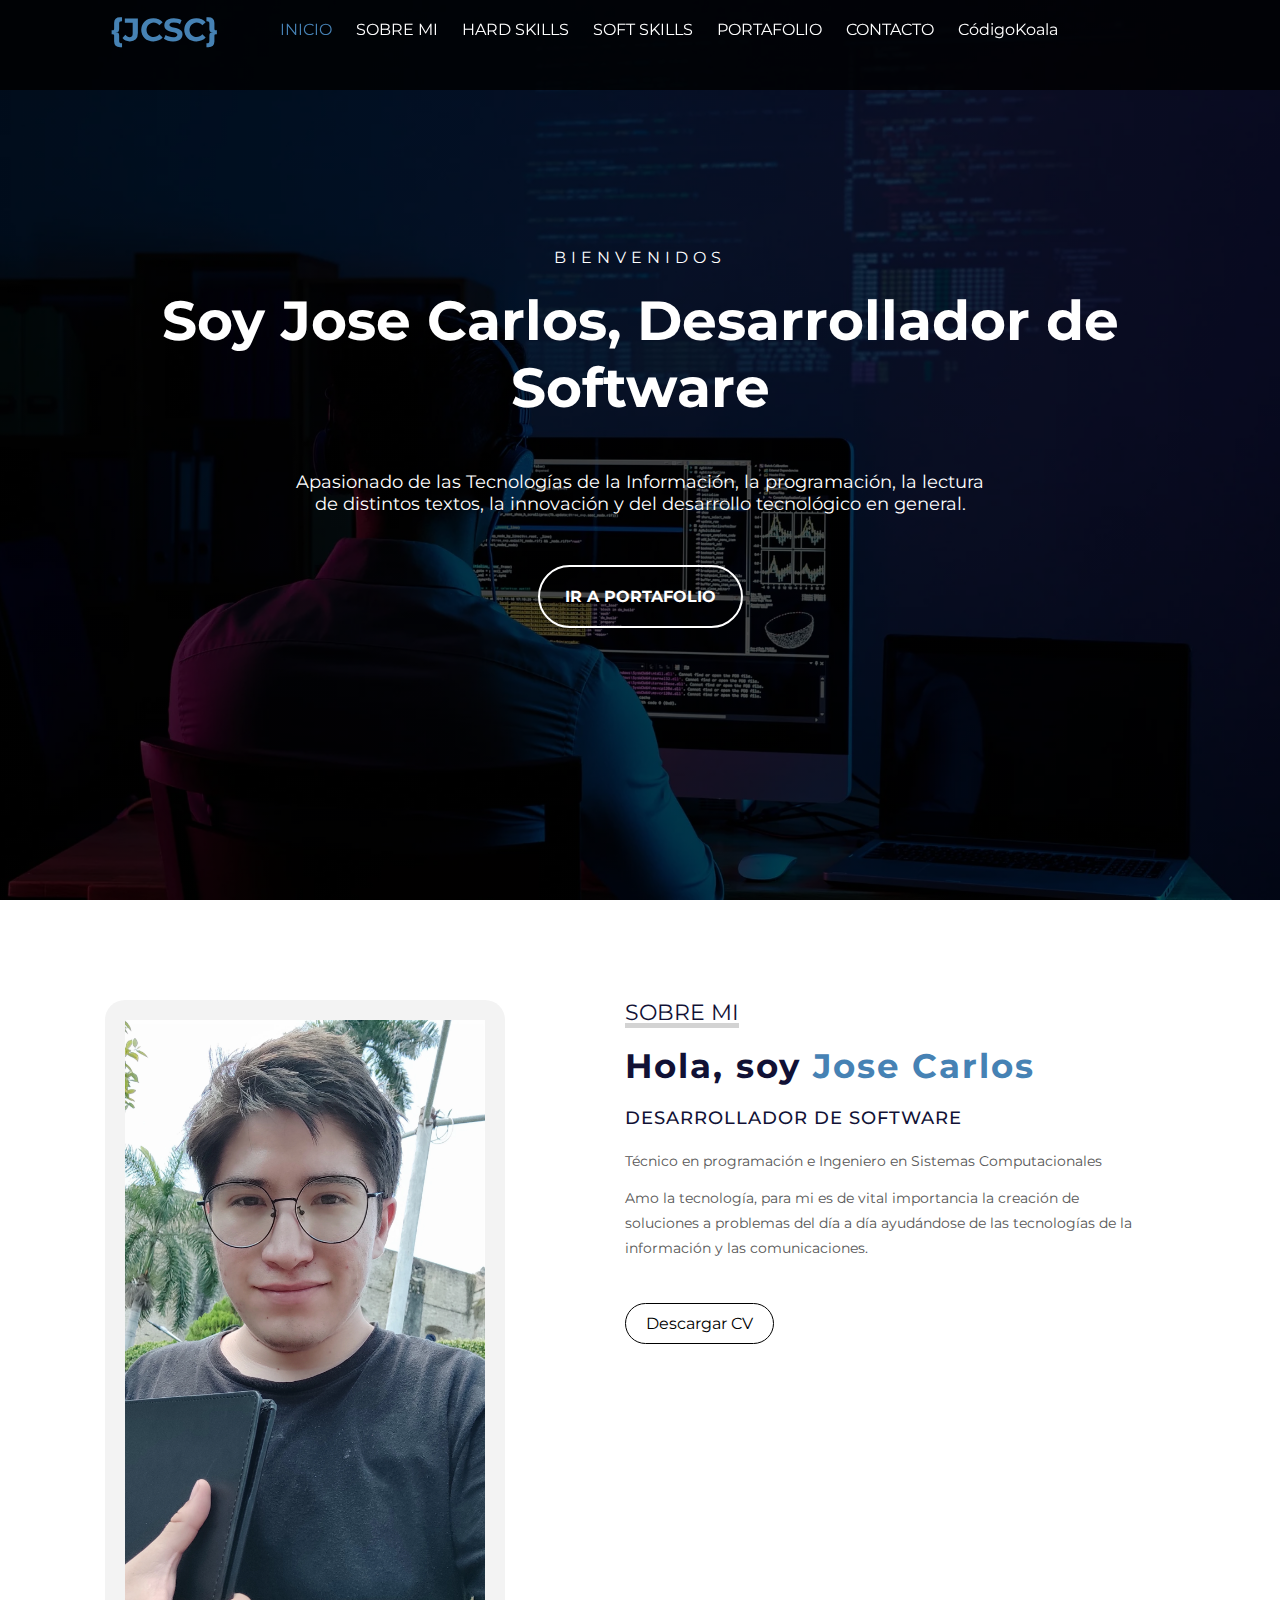
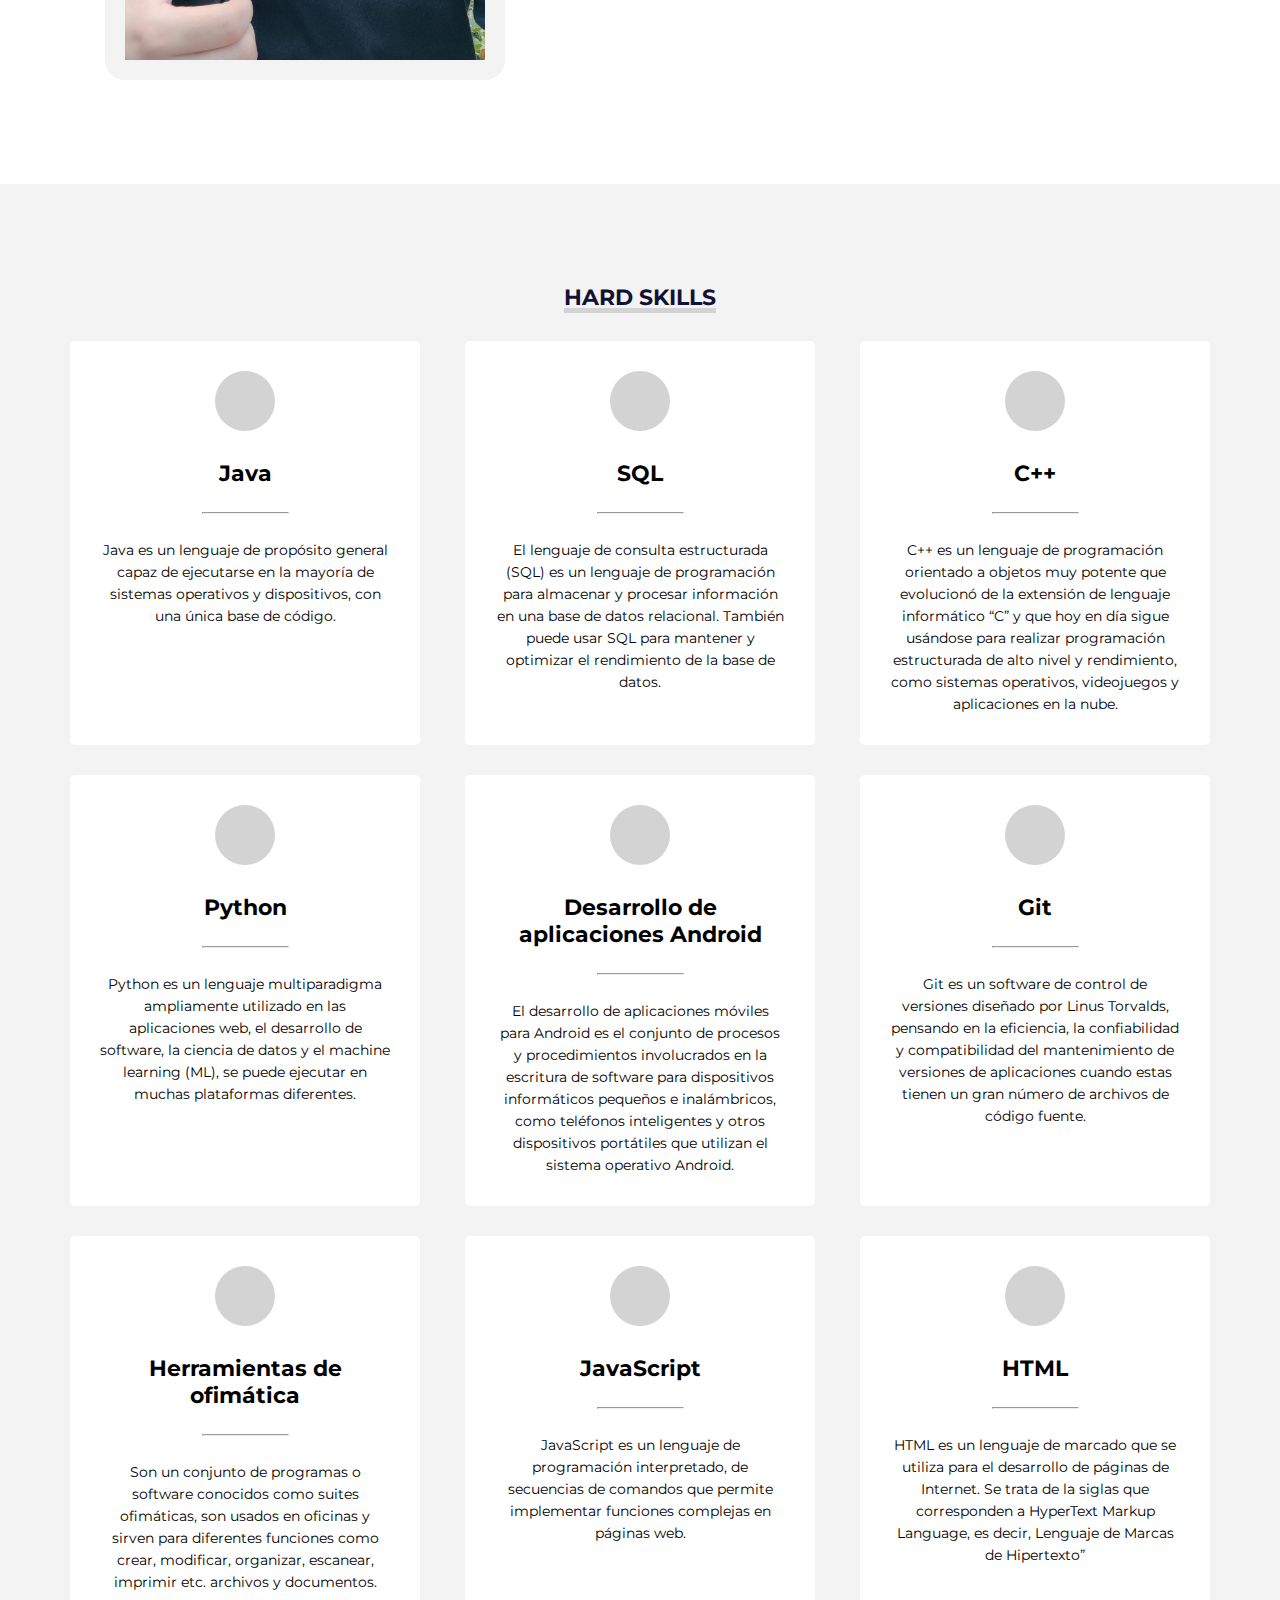
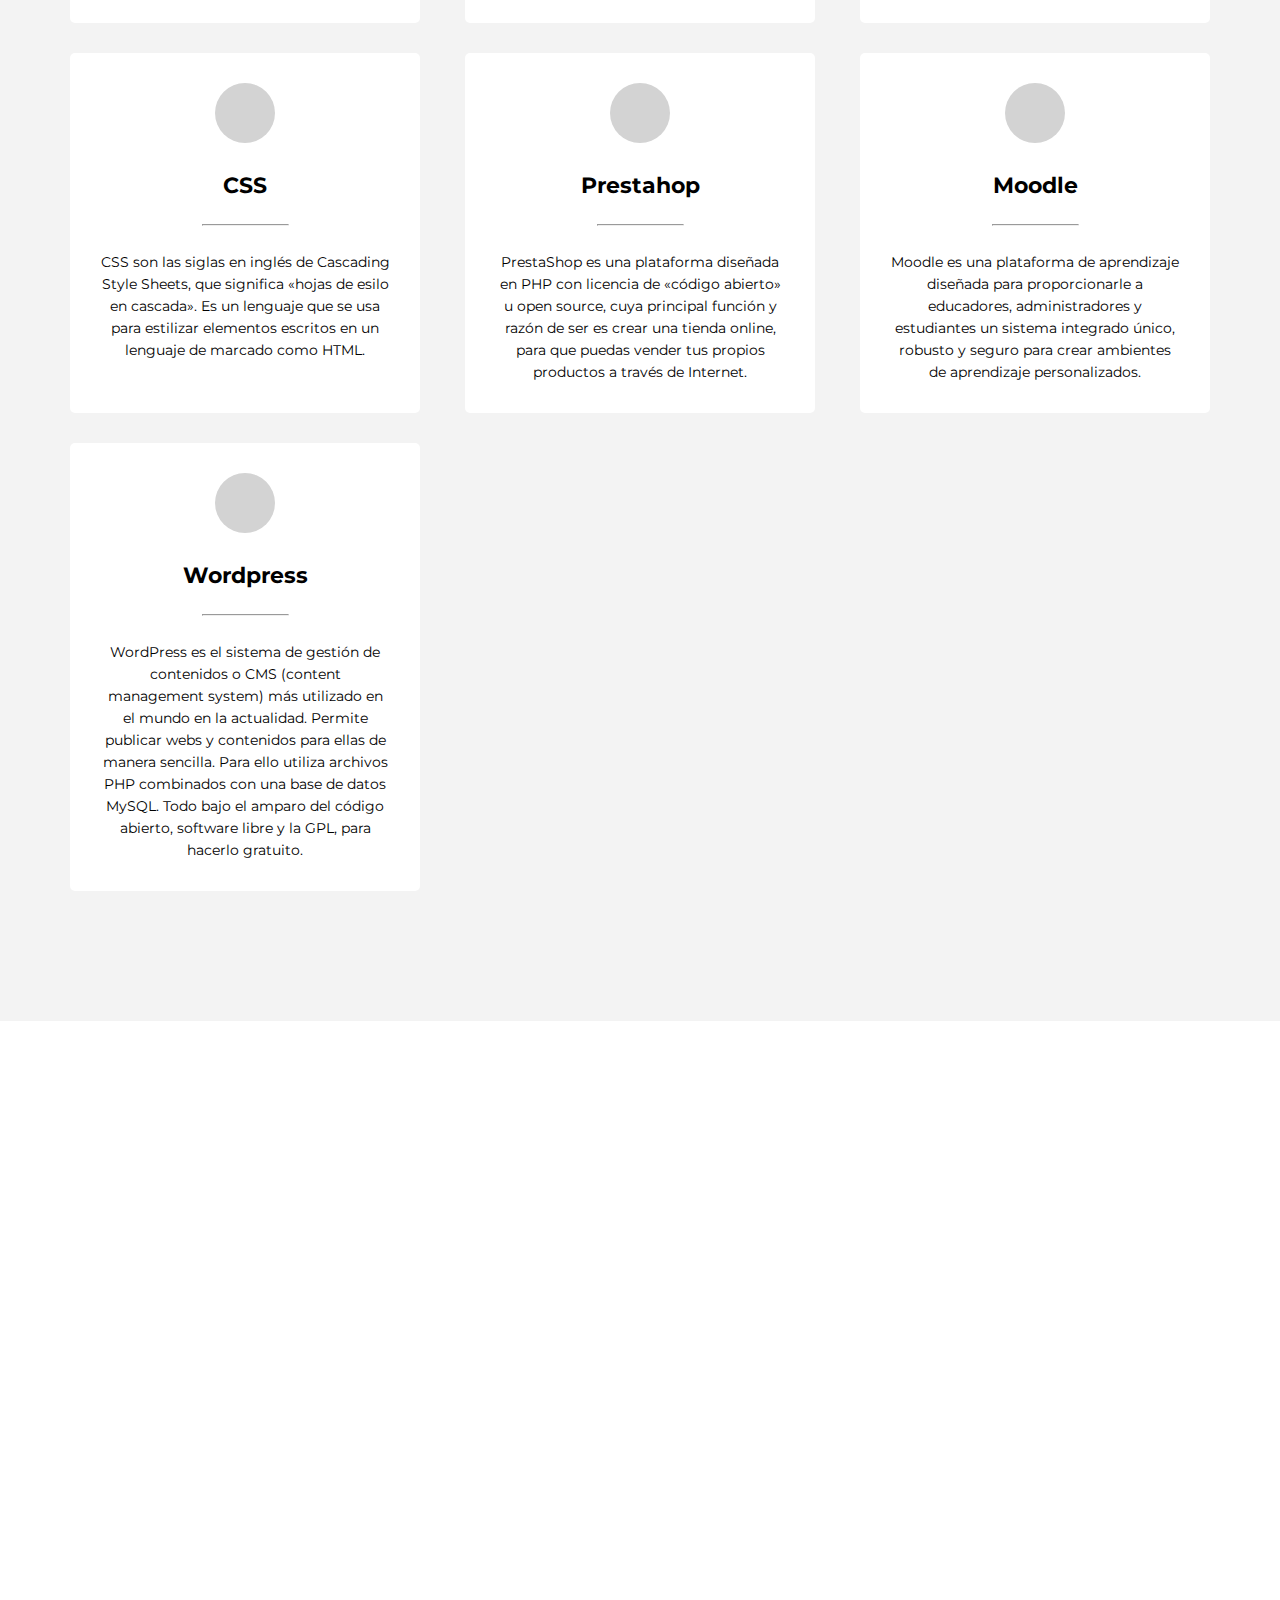
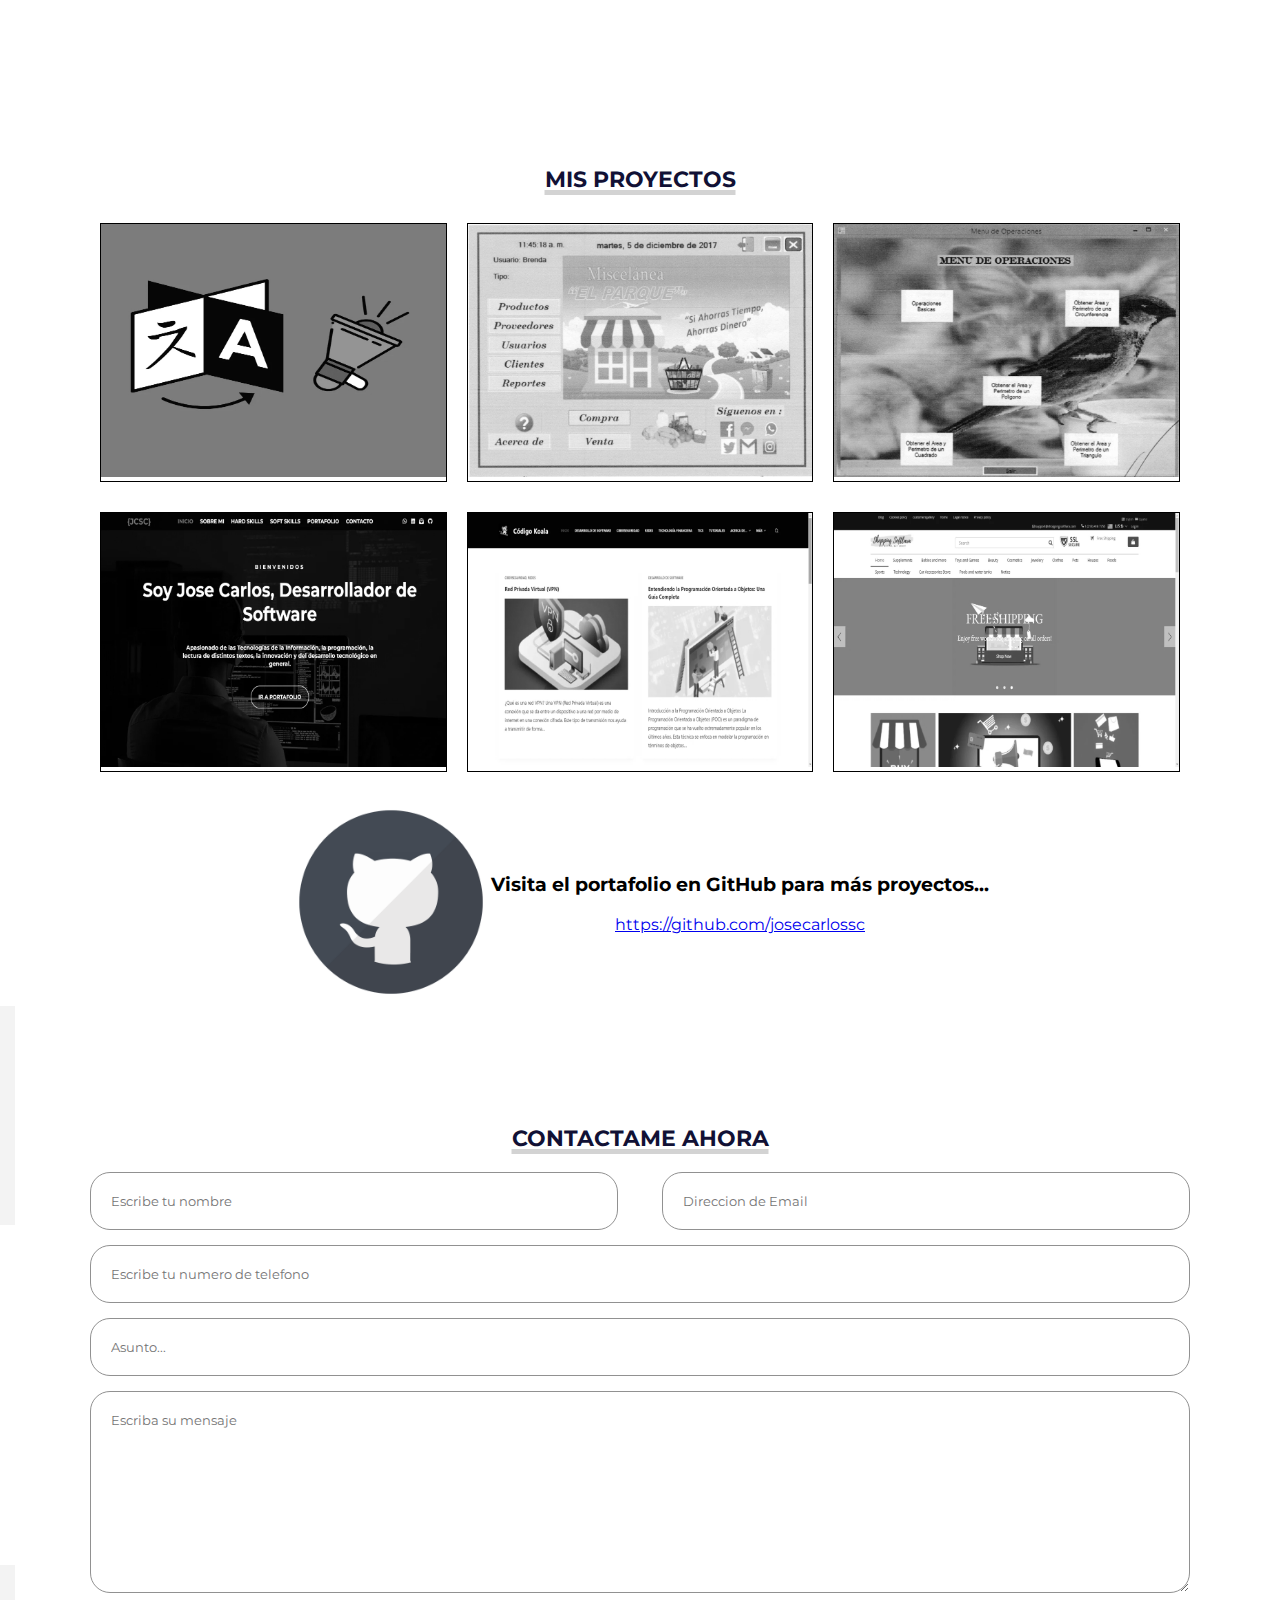
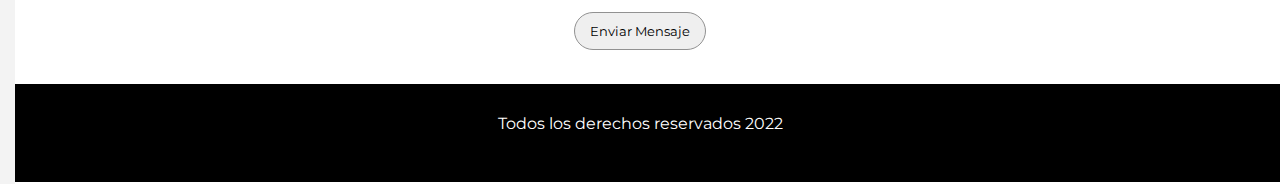
<file: index.html>
<!DOCTYPE html>
<html lang="es">
<head>
    <link rel="shortcut icon" href="img/favicon.webp">
    <meta charset="UTF-8">
    <meta http-equiv="X-UA-Compatible" content="IE=edge">
    <meta name="viewport" content="width=device-width, initial-scale=1.0, user-scalable=no">
    <link rel="stylesheet" href="https://cdnjs.cloudflare.com/ajax/libs/font-awesome/6.2.0/css/all.min.css" integrity="sha512-xh6O/CkQoPOWDdYTDqeRdPCVd1SpvCA9XXcUnZS2FmJNp1coAFzvtCN9BmamE+4aHK8yyUHUSCcJHgXloTyT2A==" crossorigin="anonymous" referrerpolicy="no-referrer" />
    <link rel="stylesheet" href="estilo.css">
    <title>Desarrollador JCSC</title>
</head>
    
<body>
    <!-- Seccion inicio -->
    <section id="inicio">
        <div class="contenido">
            <header>
                <div class="contenido-header">
                    <h1>{JCSC}</h1>
                    <nav id="nav" class="">
                        <ul id="links">
                            <li><a href="#inicio" class="seleccionado" onclick="seleccionar(this)">INICIO</a></li>
                            <li><a href="#sobremi" onclick="seleccionar(this)">SOBRE MI</a></li>
                            <li><a href="#servicios" onclick="seleccionar(this)">HARD SKILLS</a></li>
                            <li><a href="#softskills" onclick="seleccionar(this)">SOFT SKILLS</a></li>
                            <li><a href="#portafolio" onclick="seleccionar(this)">PORTAFOLIO</a></li>
                            <li><a href="#contacto" onclick="seleccionar(this)">CONTACTO</a></li>
                            <li><a href="https://codigokoala.com/" onclick="seleccionar(this)">CódigoKoala</a></li>
                        </ul>
                    </nav>
                    <!-- Iconos del menu responsivo -->
                    <div id="icono-nav" onclick="responsiveMenu()">
                        <i class="fa-solid fa-bars"></i>
                    </div>

                    <!-- Iconos de las redes sociales-->
                    <div class="redes">
                        <a href="https://api.whatsapp.com/send?phone=5217714980613" target="_blank" rel="noopener noreferrer" ><i class="fa-brands fa-whatsapp"></i></a>
                        <a href="http://www.linkedin.com/in/josecarlossc" target="_blank" rel="noopener noreferrer"><i class="fa-brands fa-linkedin"></i></a>
                        <a href="#contacto" onclick="seleccionar(this)"><i class="fa-sharp fa-solid fa-envelope-open-text"></i></a>
                        <a href="https://github.com/josecarlossc" target="_blank" rel="noopener noreferrer"><i class="fa-brands fa-github"></i></a>
                    </div>
                </div>
            </header>
            <div class="presentacion">
                <p class="bienvenida">Bienvenidos</p>
                <h2>Soy Jose Carlos, Desarrollador de Software</h2>
                <p class="descripcion">Apasionado de las Tecnologías de la Información, la programación, la lectura de distintos textos, la innovación y del desarrollo tecnológico en general.</p>
                <a href="#portafolio">Ir a Portafolio</a>
            </div>
        </div>
    </section>

    <!-- Seccion sobre mi -->
    <section id="sobremi">
        <div class="contenedor-foto">
            <img src="img/foto.webp" alt="">
        </div>
        <div class="sobremi">
            <p class="titulo-seccion">Sobre Mi</p>
            <h2>Hola, soy <span> Jose Carlos</span></h2>
            <h3>Desarrollador de Software</h3>
            <p>Técnico en programación e Ingeniero en Sistemas Computacionales</p>
            <p>Amo la tecnología, para mi es de vital importancia la creación de soluciones a problemas del día a día ayudándose de las tecnologías de la información y las comunicaciones.</p>
            <a href="resources/CV.pdf" download="CV Jose Carlos Solis Cano.pdf">Descargar CV</a>
        </div>
    </section>

    <!-- Seccion Hard Skills -->
    <section id="servicios">
        <h3 class="titulo-seccion">HARD SKILLS</h3>
        <div class="fila">
            <div class="servicio">
                <span class="icono"><i class="fa-brands fa-java"></i></span>
                <h4>Java</h4>
                <hr>
                <p>Java es un lenguaje de propósito general capaz de ejecutarse en la mayoría de sistemas operativos y dispositivos, con una única base de código.</p>
            </div>
            <div class="servicio">
                <span class="icono"><i class="fa-solid fa-database"></i></span>
                <h4>SQL</h4>
                <hr>
                <p>El lenguaje de consulta estructurada (SQL) es un lenguaje de programación para almacenar y procesar información en una base de datos relacional. También puede usar SQL para mantener y optimizar el rendimiento de la base de datos.</p>
            </div>
            <div class="servicio">
                <span class="icono"><i class="fa-solid fa-laptop-code"></i></span>
                <h4>C++</h4>
                <hr>
                <p>C++ es un lenguaje de programación orientado a objetos muy potente que evolucionó de la extensión de lenguaje informático “C” y que hoy en día sigue usándose para realizar programación estructurada de alto nivel y rendimiento, como sistemas operativos, videojuegos y aplicaciones en la nube.</p>
            </div>
        </div>
        <div class="fila">
            <div class="servicio">
                <span class="icono"><i class="fa-brands fa-python"></i></span>
                <h4>Python</h4>
                <hr>
                <p>Python es un lenguaje multiparadigma  ampliamente utilizado en las aplicaciones web, el desarrollo de software, la ciencia de datos y el machine learning (ML),  se puede ejecutar en muchas plataformas diferentes.</p>
            </div>
            <div class="servicio">
                <span class="icono"><i class="fa-brands fa-android"></i></span>
                <h4>Desarrollo de aplicaciones Android</h4>
                <hr>
                <p>El desarrollo de aplicaciones móviles para Android es el conjunto de procesos y procedimientos involucrados en la escritura de software para dispositivos informáticos pequeños e inalámbricos, como teléfonos inteligentes y otros dispositivos portátiles que utilizan el sistema operativo Android.</p>
            </div>
            <div class="servicio">
                <span class="icono"><i class="fa-brands fa-square-git"></i></span>
                <h4>Git</h4>
                <hr>
                <p>Git es un software de control de versiones diseñado por Linus Torvalds, pensando en la eficiencia, la confiabilidad y compatibilidad del mantenimiento de versiones de aplicaciones cuando estas tienen un gran número de archivos de código fuente.</p>
            </div>
            
        </div>
        <div class="fila">
            <div class="servicio">
                <span class="icono"><i class="fa-solid fa-building-circle-check"></i></span>
                <h4>Herramientas de ofimática</h4>
                <hr>
                <p>Son un conjunto de programas o software conocidos como suites ofimáticas, son usados en oficinas y sirven para diferentes funciones como crear, modificar, organizar, escanear, imprimir etc. archivos y documentos.</p>
            </div>
            <div class="servicio">
                <span class="icono"><i class="fa-brands fa-square-js"></i></i></span>
                <h4>JavaScript</h4>
                <hr>
                <p>JavaScript es un lenguaje de programación interpretado, de secuencias de comandos que permite implementar funciones complejas en páginas web.</p>
            </div>
            <div class="servicio">
                <span class="icono"><i class="fa-brands fa-html5"></i></span>
                <h4>HTML</h4>
                <hr>
                <p>HTML es un lenguaje de marcado que se utiliza para el desarrollo de páginas de Internet. Se trata de la siglas que corresponden a HyperText Markup Language, es decir, Lenguaje de Marcas de Hipertexto”</p>
            </div>
        </div>
        <div class="fila">
            <div class="servicio">
                <span class="icono"><i class="fa-brands fa-css3-alt"></i></span>
                <h4>CSS</h4>
                <hr>
                <p>CSS son las siglas en inglés de Cascading Style Sheets, que significa «hojas de esilo en cascada». Es un lenguaje que se usa para estilizar elementos escritos en un lenguaje de marcado como HTML.</p>
            </div>
            <div class="servicio">
                <span class="icono"><i class="fa-solid fa-store"></i></span>
                <h4>Prestahop</h4>
                <hr>
                <p>PrestaShop es una plataforma diseñada en PHP con licencia de «código abierto» u open source, cuya principal función y razón de ser es crear una tienda online, para que puedas vender tus propios productos a través de Internet.</p>
            </div>
            <div class="servicio">
                <span class="icono"><i class="fa-solid fa-graduation-cap"></i></span>
                <h4>Moodle</h4>
                <hr>
                <p>Moodle es una plataforma de aprendizaje diseñada para proporcionarle a educadores, administradores y estudiantes un sistema integrado único, robusto y seguro para crear ambientes de aprendizaje personalizados.</p>
            </div>
            
        </div>
        <div class="fila">
                <div class="servicio">
                <span class="icono"><i class="fa-brands fa-wordpress"></i></span>
                <h4>Wordpress</h4>
                <hr>
                <p>WordPress es el sistema de gestión de contenidos o CMS (content management system) más utilizado en el mundo en la actualidad.

                    Permite publicar webs y contenidos para ellas de manera sencilla. Para ello utiliza archivos PHP combinados con una base de datos MySQL. Todo bajo el amparo del código abierto, software libre y la GPL, para hacerlo gratuito.</p>
            </div>
            
        </div>
    </section>

    <!-- Seccion habilidades -->
    <div class="contenedor-skills" id="softskills">
        <h3>Soft Skills</h3>
        
        <div class="skill">
            <div class="info">
                <p><span class="lista"></span>Responsabilidad</p>
            </div>
        </div>

        <div class="skill">
            <div class="info">
                <p><span class="lista"></span>Liderazgo</p>
            </div>
        </div>

        <div class="skill">
            <div class="info">
                <p><span class="lista"></span>Honestidad</p>
            </div>
        </div>

        <div class="skill">
            <div class="info">
                <p><span class="lista"></span>Solidaridad</p>
            </div>
        </div>

        <div class="skill">
            <div class="info">
                <p><span class="lista"></span>Creatividad</p>
            </div>
        </div> 

        <div class="skill">
            <div class="info">
                <p><span class="lista"></span>Respeto</p>
            </div>
        </div>
        
        <div class="skill">
            <div class="info">
                <p><span class="lista"></span>Adaptación al cambio</p>
            </div>
        </div>  
        
        <div class="skill">
            <div class="info">
                <p><span class="lista"></span>Inteligencia emocional y empatía</p>
            </div>
        </div> 

    </div>

    <!-- Seccion Portafolio -->
    <section id="portafolio">
        <h3 class="titulo-seccion">MIS PROYECTOS</h3>
        
        <div class="fila">
            <div class="proyecto">
                <div class="overlay">
                    <a title="" href="https://github.com/josecarlossc/App-Correcta-Traduccion-y-Traduccion-de-idiomas" target="_blank" rel="noopener noreferrer"><img src="img/proyecto1.webp" alt="" target="_blank" rel="noopener noreferrer"/></a>
                    <div class="info">
                        <h3>Correcta Pronunciación y Traducción de idiomas</h3><a title="" href="https://github.com/josecarlossc/App-Correcta-Traduccion-y-Traduccion-de-idiomas" target="_blank" rel="noopener noreferrer">.</a><br>
                        <p>Es una aplicación pensada para todas aquellas personas que deseen conocer la correcta pronunciación de las palabras en diferentes idiomas. Al momento incluye Ingles (americano), Español (de México), Frances e Italiano.</p>
                    </div>
                </div>
            </div>
            <div class="proyecto">
                <div class="overlay">
                    <a title="" href="https://github.com/josecarlossc/Miscelanea-El-Parque" target="_blank" rel="noopener noreferrer"><img src="img/proyecto2.webp" alt=""></a>
                    <div class="info">
                        <h3>Sistema de información con punto de venta Miscelanea El Parque</h3><br>
                        <p>Proyecto que consistió en la realización de un sistema de información con punto de venta</p>
                    </div>
                </div>
            </div>
            <div class="proyecto">
                <div class="overlay">
                    <a title="" href="https://github.com/josecarlossc/Ejercicio-de-operaciones-multiples-C-" target="_blank" rel="noopener noreferrer"><img src="img/proyecto3.webp" alt=""></a>
                    <div class="info">
                        <h3>Proyecto operaciones Matemáticas</h3><br>
                        <p>Proyecto creado en Visual Studio utilizando el lenguaje de programación C++</p>
                    </div>
                </div>
            </div>
        
        </div>

        <div class="fila">
            <div class="proyecto">
                <div class="overlay">
                    <a title="" href="https://github.com/josecarlossc/Portafolio-JCSC" target="_blank" rel="noopener noreferrer"><img src="img/proyecto4.webp" alt=""></a>
                    <div class="info">
                        <h3>Portafolio JCSC</h3><br>
                        <p>Portafolio de desarrollador de software usando HTML, CSS, JavaScript, y PHP</p>
                    </div>
                </div>
            </div>
            <div class="proyecto">
                <div class="overlay">
                    <a title="" href="https://codigokoala.com/" target="_blank" rel="noopener noreferrer"><img src="img/proyecto5.webp" alt=""></a>
                    <div class="info">
                        <h3>CodigoKoala.com</h3><br>
                        <p>Sitio web en construcción destinado a publicaciones relacionadas a las Tecnologías de la Información y las Comunicaciónes</p>
                    </div>
                </div>
            </div>
            <div class="proyecto">
                <div class="overlay">
                    <a title="" href="https://shopping.softlara.com/" target="_blank" rel="noopener noreferrer"><img src="img/proyecto6.webp" alt=""></a>
                    <div class="info">
                        <h3>Softlara.com/</h3><br>
                        <p>Trabajé en la creación y mantenimiento de la tienda de comercio electrónico softlara.com</p>
                    </div>
                </div> 
            </div>
        </div>

        <div class="proyecto">
            <div class="overlay" style="display: flex; align-items: center; justify-content: center;">
                <a title="" href="https://github.com/josecarlossc?tab=repositories" target="_blank" rel="noopener noreferrer">
                    <img class="proyecto-img" src="img/github.png" alt="">
                </a>
                <div class="info">
                    <h3>Visita el portafolio en GitHub para más proyectos...</h3><br>
                    <a href="https://github.com/josecarlossc?tab=repositories">https://github.com/josecarlossc</a>
                </div>
            </div> 
        </div>

        <style>
            .proyecto-img {
                max-width: 200px;
            }
            .info {
                text-align: center;
            }
        </style>
        
    </div>

    </section>

    <!-- Seccion Contacto -->
    <seccion id="contacto">
        <h3 class="titulo-seccion">Contactame ahora</h3>
        <div class="contenedor-form">
            <form action="enviarcorreo.php" method='POST' class='speaker-form'>
                <div class="fila mitad">
                    <input name="nombre" placeholder="Escribe tu nombre" required="required" size="8" type="text" class="input-mitad">
                    <input name="email" placeholder="Direccion de Email" required="required" size="8" type="email" class="input-mitad">
                </div>
                <div class="fila">
                    <input name="telefono" placeholder="Escribe tu numero de telefono" required="required" size="8" type="text" class="input-full">
                </div>
                <div class="fila">
                    <input name="asunto" placeholder="Asunto..." required="required" size="8" type="text" class="input-full">
                </div>
                <div class="fila">
                    <textarea name="mensaje" placeholder="Escriba su mensaje" required="required" cols="30" rows="10" class="input-full"></textarea> 
                </div>
                <div class="fila">
                    <input type="submit" value="Enviar Mensaje" class="btn-enviar">
                </div>
            </form>
        </div>
    </seccion>

    <!-- Seccion Footer -->
   <footer>
       <p>Todos los derechos reservados 2022</p>
       <div class="redes">
        <a href="https://api.whatsapp.com/send?phone=5217714980613" target="_blank" rel="noopener noreferrer" ><i class="fa-brands fa-whatsapp"></i></a>
        <a href="http://www.linkedin.com/in/josecarlossc" target="_blank" rel="noopener noreferrer"><i class="fa-brands fa-linkedin"></i></a>
        <a href="#contacto" onclick="seleccionar(this)"><i class="fa-sharp fa-solid fa-envelope-open-text"></i></a>
        <a href="https://github.com/josecarlossc" target="_blank" rel="noopener noreferrer"><i class="fa-brands fa-github"></i></a>
    </div>
   </footer> 
   <script src="script.js"></script>
</body>
</html>
</file>
<file: estilo.css>
/* Fuente */
@import url('https://fonts.googleapis.com/css2?family=Montserrat:wght@700&display=swap');
*{
    margin: 0;
    padding: 0;
    box-sizing: border-box;
    font-family: 'Montserrat';
}

html{
    scroll-behavior: smooth;
}

#inicio{
    background: linear-gradient( rgba(0, 0, 0, .7), rgba(0, 0, 0, .7)), url("img/backgrounddev.webp");
    background-size: cover;
    background-position: center center;
    height: 100vh;

}

#inicio .contenido header{
    background-color: rgba(0, 0, 0, .8);
    position: fixed;
    width: 100%;
    height: 10%;
    z-index: 100;
    top: 0;
}

#inicio .contenido header .contenido-header{
    max-width: 1100px;
    margin: auto;
    display: flex;
    justify-content: space-between;
    align-items: center;
    padding: 10px 20px;
}

#inicio .contenido header .contenido-header h1{
    text-align: center;
    color: 	#4682B4;
}

#inicio .contenido header .contenido-header nav ul{
    list-style: none;
    display: flex;
    align-items: center;
}

#inicio .contenido header .contenido-header nav ul li a{
    text-decoration: none;
    color: #fff;
    margin: 0 12px;
    font-weight: 400;
    transition: 0.5%;
}

#inicio .contenido header .contenido-header nav ul a:hover{
    color: 	#4682B4;
}

#inicio .contenido .presentacion{
    max-width: 1100px;
    height: 100vh;
    margin: auto;
    color: #fff;
    display: flex;
    flex-direction: column;
    align-items: center;
    justify-content: center;
}

#inicio .contenido .presentacion .bienvenida{
    font-size: 16px;
    margin-bottom: 20px;
    text-transform: uppercase;
    letter-spacing: 5px;
}

#inicio .contenido .presentacion h2{
    font-size: 55px;
    margin-bottom: 25px;
    text-align: center;
}

#inicio .contenido .presentacion h2 span{
    font-size: 25px;
    color: 	#4682B4;
}

#inicio .contenido .presentacion .descripcion{
    max-width: 700px;
    margin: 25px auto;
    font-size: 18px;
    text-align: center;
}

#inicio .contenido .presentacion a{
    text-decoration: none;
    display: inline-block;
    margin: 25px;
    padding: 20px 25px;
    border: 2px solid #fff;
    border-radius: 50px;
    color: #fff;
    font-weight: bold;
    text-transform: uppercase;
    transition: .5s;
}

#inicio .contenido .presentacion a:hover{
    background-color: 	#4682B4;
}

#inicio .contenido header .contenido-header .redes a{
    text-decoration: none;
    color: #fff;
    display: inline-block;
    margin-left: 10px;
    transition: .5s;
}

#inicio .contenido header .contenido-header .redes a:hover{
    color: 	#4682B4;
}

#inicio .contenido header .contenido-header .seleccionado{
    color: 	#4682B4;
}

#icono-nav{
    color: #fff;
    display: none;
}

/* Seccion Sobre Mi */
#sobremi{
    max-width: 1100px;
    margin: auto;
    padding: 100px 15px;
    color: #111135;
    display: flex;
}

#sobremi .contenedor-foto{
    max-width: 400px;
    margin-right: 80px;
}

#sobremi .contenedor-foto img{
    padding: 20px;
    width: 100%;
    border-radius: 20px;
    background-color: #f3f3f3;
}

#sobremi .sobremi {
    margin: 0 40px;
}

#sobremi .sobremi .titulo-seccion {
    font-size: 22px;
    text-transform: uppercase;
    color: #111135;
    text-decoration: underline;
    text-decoration-color: #d3d3d3;
    text-decoration-thickness: 5px;
}

#sobremi .sobremi h2 {
    font-size: 34px;
    font-weight: bold;
    margin: 20px 0;
    letter-spacing: 2px;
}

#sobremi .sobremi h2 span {
    color: 	#4682B4;
}

#sobremi .sobremi h3 {
    font-size: 18px;
    font-weight: 500;
    text-transform: uppercase;
    margin-bottom: 20px;
    letter-spacing: 1px;
}

#sobremi .sobremi p {
    font-size: 14px;
    line-height: 25px;
    color: #565656;
    margin-bottom: 12px;
}

#sobremi .sobremi a {
    display: inline-block;
    text-decoration: none;
    color: #000;
    border-radius: 30px;
    border: 1px solid #000;
    padding: 10px 20px;
    margin-top: 30px;
    transition: .5s;
}

#sobremi .sobremi a:hover {
    background-color: 	#4682B4;
    color: #fff;
}


/* Seccion Hard Skills */
#servicios {
    padding: 100px 15px;
    text-align: center;
    background-color: #f3f3f3;
}

#servicios .titulo-seccion {
    text-align: center;
    font-size: 22px;
    text-transform: uppercase;
    color: #111135;
    text-decoration: underline;
    text-decoration-color: #d3d3d3;
    text-decoration-thickness: 5px;
}

#servicios .fila {
    display: flex;
    justify-content: space-between;
    max-width: 1150px;
    margin: 30px auto;
} 

#servicios .fila .servicio {
    max-width: 350px;
    background-color: #fff;
    padding: 30px;
    margin: 0 5px;
    border-radius: 5px;
    transition: .5s;
}

#servicios .fila .servicio:hover {
    box-shadow: 5px 5px 10px #565656, -5px -5px 10px #8a8a8a;
}

#servicios .fila .servicio .icono {
    display: inline-block;
    width: 60px;
    height: 60px;
    border-radius: 50%;
    background-color: #d3d3d3;
    padding: 20px;
    margin-bottom: 25px;
}

#servicios .fila .servicio h4 {
    font-size: 22px;
    margin-bottom: 25px;
}

#servicios .fila .servicio hr {
    width: 30%;
    margin: auto;
    color: #000;
    margin-bottom: 25px;
}

#servicios .fila .servicio ul {
    list-style: none;
    display: flex;
    justify-content: space-around;
    margin-bottom: 10px;
}

#servicios .fila .servicio p {
    font-size: 14px;
    line-height: 22px;
}

/* Seccion Habilidades */
.contenedor-skills {
    background: linear-gradient( #000000cc, rgba(0, 0, 0, 0.8)), url("img/fondoskills.webp");
    background-attachment: fixed;
    background-repeat: no-repeat;
    background-size: cover;
    color: #fff;
    background-position: center center;
    padding: 100px 0;
    text-align: center;
}

.contenedor-skills .skill {
    max-width: 600px;
    margin: 30px auto;
}

.contenedor-skills .skill .info {
    display: flex;
    justify-content: space-between;
}

.contenedor-skills .skill .lista {
    display: inline-block;
    margin-right: 20px;
    height: 10px;
    width: 10px;
    background-color: #fff;
}

/* Seccion Portafolio */
#portafolio {
    max-width: 1100px;
    padding: 100px 0;
    margin: auto;
}

#portafolio .titulo-seccion {
    text-align: center;
    font-size: 22px;
    text-transform: uppercase;
    color: #111135;
    text-decoration: underline;
    text-decoration-color: #d3d3d3;
    text-decoration-thickness: 5px;
}

#portafolio .fila {
    display: flex;
    justify-content: space-between;
    margin: 30px 0;
}

#portafolio .fila .proyecto {
    max-width: 450px;
    border: 1px solid #000;
    margin: 0 10px;
    position: relative;
    overflow: hidden;
}

#portafolio .fila .proyecto img {
    width: 100%;
    height: 100%;
    filter: grayscale(1);
    object-fit: cover;
    transition: .5s;
}

#portafolio .fila .proyecto:hover img {
    filter: grayscale(0);
}

#portafolio .fila .proyecto .info {
    position: absolute;
    left: 0px;
    background-color: rgba(0, 0, 0, 0.8);
    color: 	#4682B4;
    width: 100%;
    padding: 10px;
    opacity: 0;
    bottom: -40px;
    transition: .5s;
}

#portafolio .fila .proyecto:hover .info {
    opacity: 1;
    bottom: 0;
}
 
/* Seccion Contacto */
#contacto {
    padding: 100px 15px;
    background-color: #f3f3f3;
}

#contacto .titulo-seccion {
    margin-bottom: 20px;
}

#contacto .contenedor-form {
    max-width: 1100px;
    margin: auto;
}

#contacto .contenedor-form .fila {
    margin-bottom: 15px;
}

#contacto .contenedor-form .mitad {
    display: flex;
    justify-content: space-between;
}

#contacto .contenedor-form input,
#contacto .contenedor-form textarea {
    padding: 20px;
    border-radius: 20px;
    border: none;
    border: 1px solid #919191;
}

#contacto .contenedor-form .mitad input {
    width: 48%;
}

#contacto .contenedor-form .input-full {
    width: 100%;
}

#contacto .titulo-seccion {
    text-align: center;
    font-size: 22px;
    text-transform: uppercase;
    color: #111135;
    text-decoration: underline;
    text-decoration-color: #d3d3d3;
    text-decoration-thickness: 5px;
}

#contacto .btn-enviar {
    display: block;
    margin: auto;
    cursor: pointer;
    transition: .5s;
    padding: 10px 15px !important;
}

#contacto .btn-enviar:hover {
    background-color: 	#4682B4;
    color: #fff;
}


/* Seccion Footer */
footer {
    background-color: #000;
    color: #fff;
    text-align: center;
    padding: 30px 0;
}

footer a {
    text-decoration: none;
    color: #fff;
    display: inline-block;
    margin: 5px;
    font-size: 26px;
}
 
/* Seccion Responsiva */
@media screen and (max-width: 800px) {
    .redes {
        display: none;
    }
    nav {
        display: none;
    }
    nav.responsive {
        display: block;
        background-color: rgba(0, 0, 0, .8);
        width: 100%;
        position: absolute;
        top: 48px;
        left: 0;
        padding: 10px 0;
    }
    nav.responsive ul {
        display: block !important;
        text-align: center;
    }
    nav.responsive ul li {
        margin: 5px 0;
    }
    #icono-nav {
        display: block;
    }
    #inicio .contenido .presentacion h2 {
        font-size: 40px;
    }

    
    /* seccion Sobre Mi */
    #sobremi {
        padding: 50px 0;
        display: block;
    }
    #sobremi .contenedor-foto {
        max-width: 200px;
        margin: auto;
    }
    #sobremi .contenedor-foto img {
        padding: 8px;
    }
    #sobremi .sobremi .titulo-seccion {
        text-align: center;
    }
    #sobremi .sobremi h2 {
        font-size: 25px;
        text-align: center;
    }
    
    /* seccion Mis Servicios */
    #servicios {
        padding: 50px 15px;
    }
    #servicios .fila {
        display: block;
    }
    #servicios .fila .servicio {
        margin: 10px auto;
    }
    
    /* seccion Habilidades */
    .contenedor-skills {
        padding: 50px 20px;
    }

    /* Seccion Portafolio */
    #portafolio {
        padding: 50px 0;
    }
    #portafolio .fila {
        display: block;
    }
    #portafolio .fila .proyecto {
        margin: 10px auto;
    }
    /* Seccion Contacto */
    #contacto {
        padding: 50px 15px;
    }
    #contacto .contenedor-form .mitad {
        margin-bottom: 15px;
        display: block;
    }
    #contacto .contenedor-form .mitad input {
        width: 100%;
        margin-bottom: 15px;
    }
}
</file>
